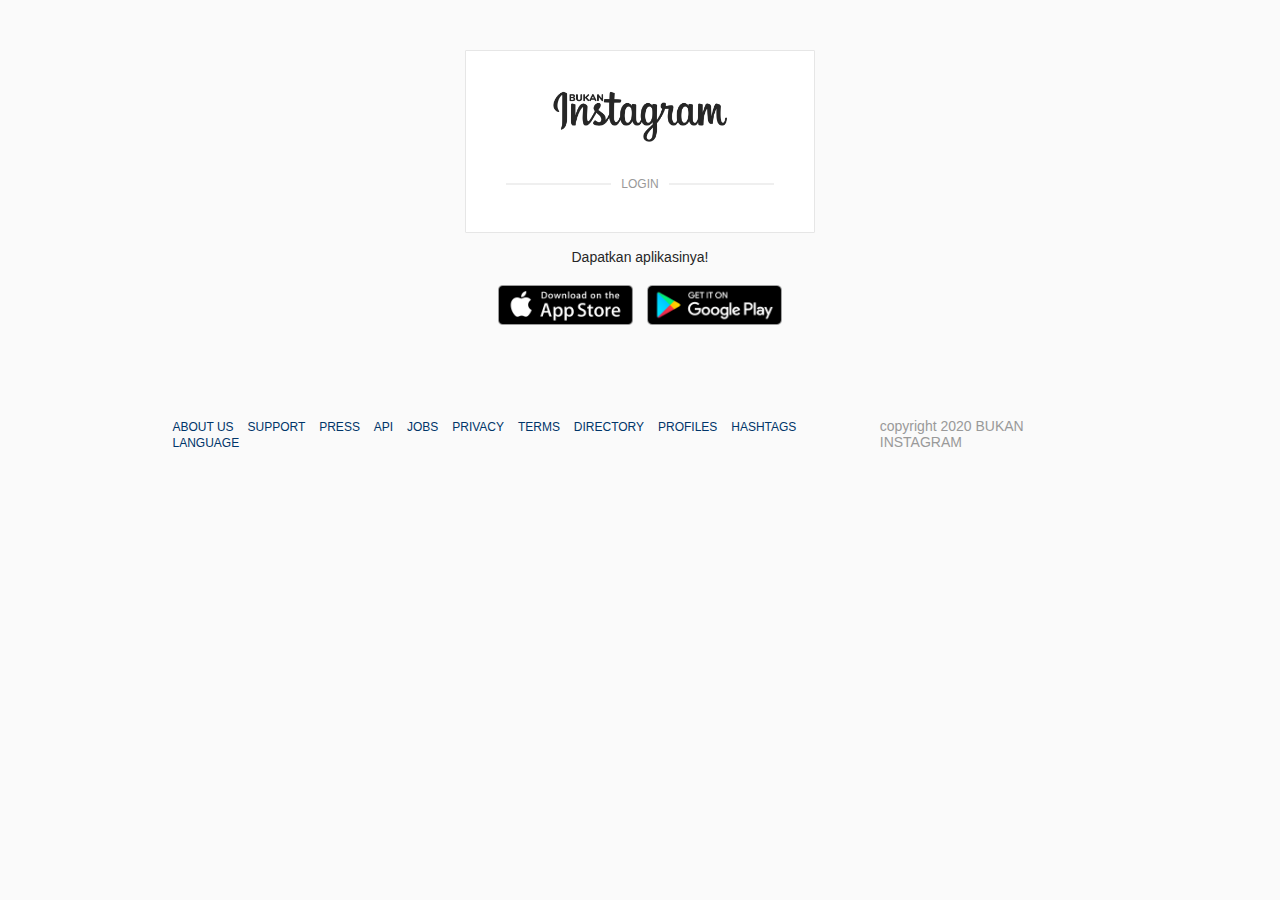
<file: bukan-instagram/index.html>
<!DOCTYPE html>
<!DOCTYPE html>
<html lang="en">
  <head>
    <meta charset="UTF-8">
    <meta name="viewport" content="width=device-width, initial-scale=1.0">
    <meta name="google-signin-scope" content="profile email">
    <meta name="google-signin-client_id" 
    content="1083399999907-of4jmtpb6tmdbcifc0isfe7o1our5hmi.apps.googleusercontent.com">
    <script src="https://apis.google.com/js/platform.js" async defer></script>
    <link rel="stylesheet" href="style.css">
    <title>Calculator</title>
  </head>
  <body>
    <div class="wrapper">
      <div class="header">
        <div class="top">
          <div class="logo">
            <img src="images/instagram.png" alt="instagram" style="width: 175px">
          </div>
          <div class="or">
            <div class="line"></div>
            <p>LOGIN</p>
            <div class="line"></div>
          </div>
          <div class="dif">
            <div class="gs">
              <div class="g-signin2" data-onsuccess="onSignIn" data-theme="dark"></div>
            </div>
            <div class="or logged onlylogged">
              <div class="line"></div>
              <p><a href="#" onclick="gotoDashboard();">Dashboard</a></p>
              <div class="line"></div>
            </div>
            <div class="or logged onlylogged">
              <div class="line"></div>
              <p><a href="#" onclick="onSignOut();">Sign out</a></p>
              <div class="line"></div>
            </div>
          </div>
        </div>
        <div>&nbsp;</div>
        <div class="apps">
          <p>Dapatkan aplikasinya!</p>
          <div class="icons">
            <a href="#"><img src="images/appstore.png" alt="appstore"></a>
            <a href="#"><img src="images/googleplay.png" alt="googleplay"></a>
          </div>
        </div>
      </div>
      <div class="footer">
        <div class="links">
          <ul>
            <li><a href="#">ABOUT US</a></li>
            <li><a href="#">SUPPORT</a></li>
            <li><a href="#">PRESS</a></li>
            <li><a href="#">API</a></li>
            <li><a href="#">JOBS</a></li>
            <li><a href="#">PRIVACY</a></li>
            <li><a href="#">TERMS</a></li>
            <li><a href="#">DIRECTORY</a></li>
            <li><a href="#">PROFILES</a></li>
            <li><a href="#">HASHTAGS</a></li>
            <li><a href="#">LANGUAGE</a></li>
          </ul>
        </div>
        <div class="copyright">
          copyright 2020 BUKAN INSTAGRAM
        </div>
      </div>
    </div>
  </body>
  <foot>
    <script src="login.js"></script>
  </foot>
  <div id="data"></div>
</html>
</file>
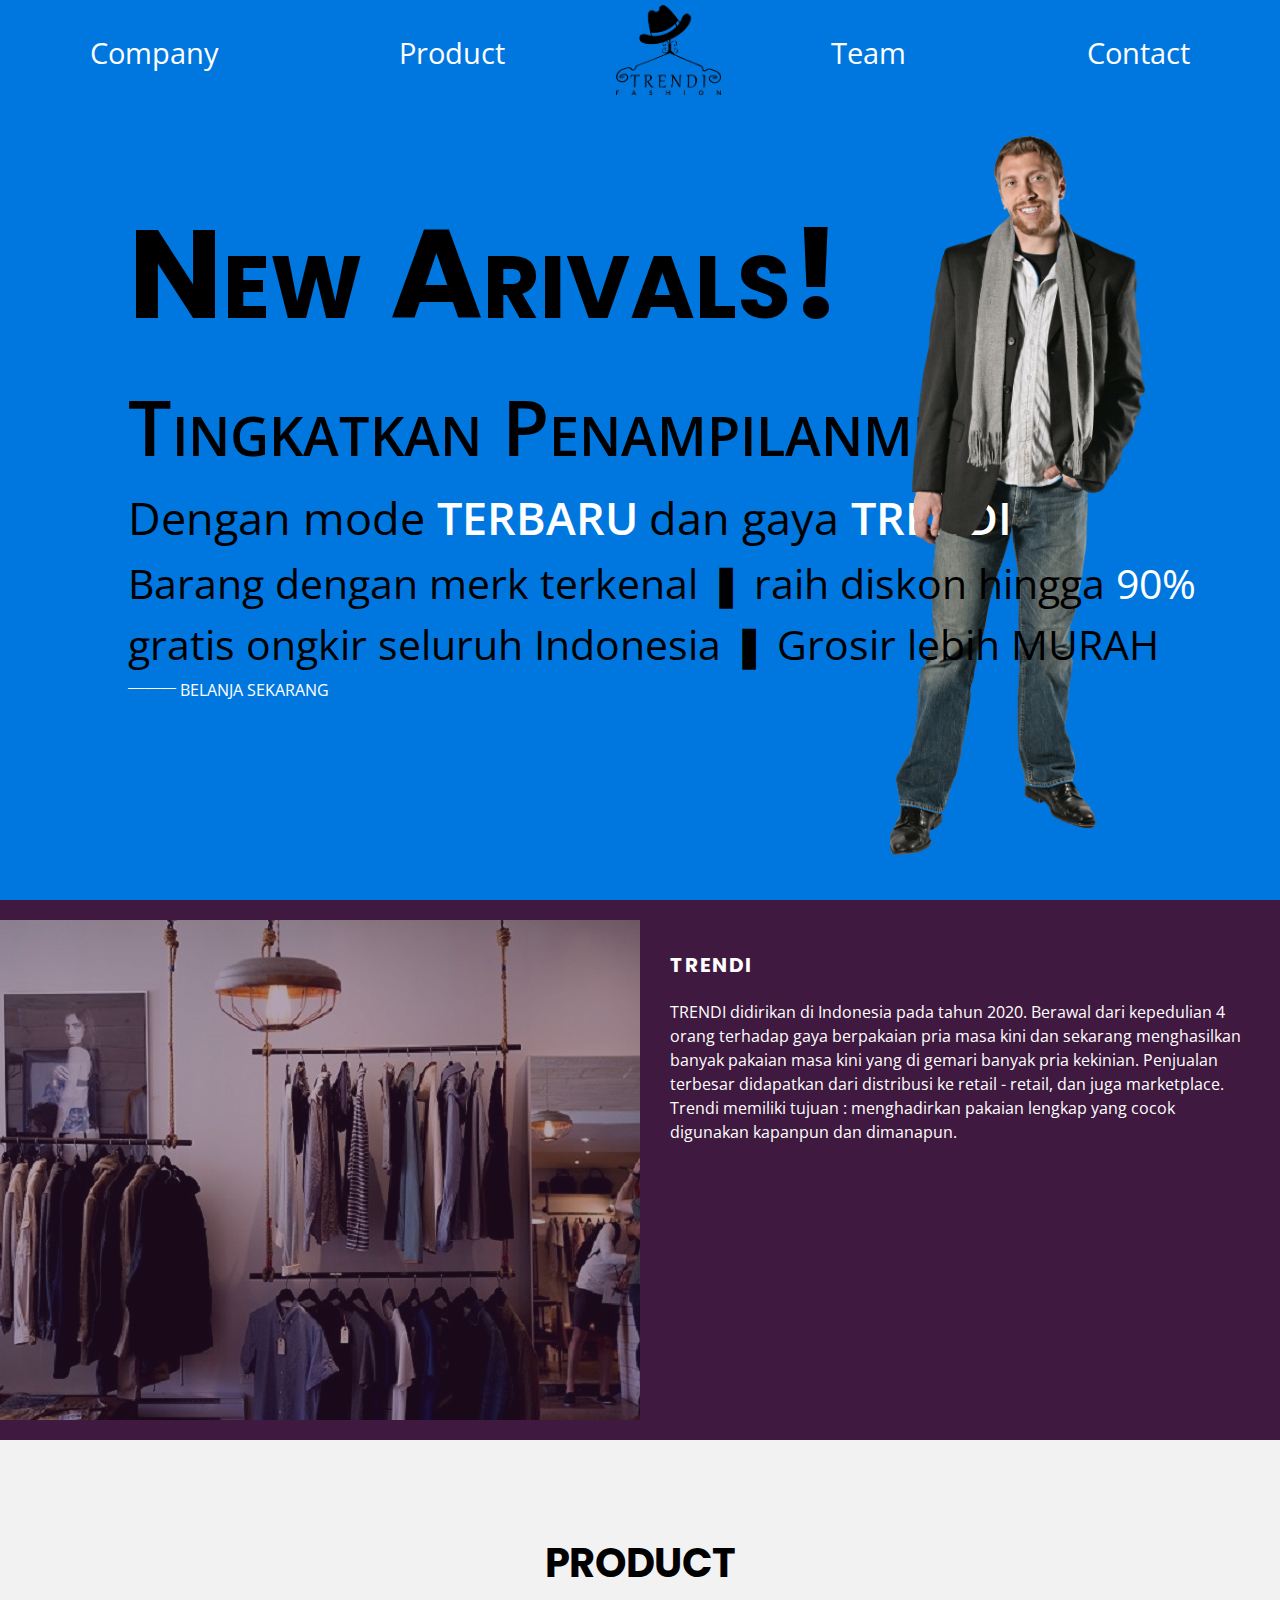
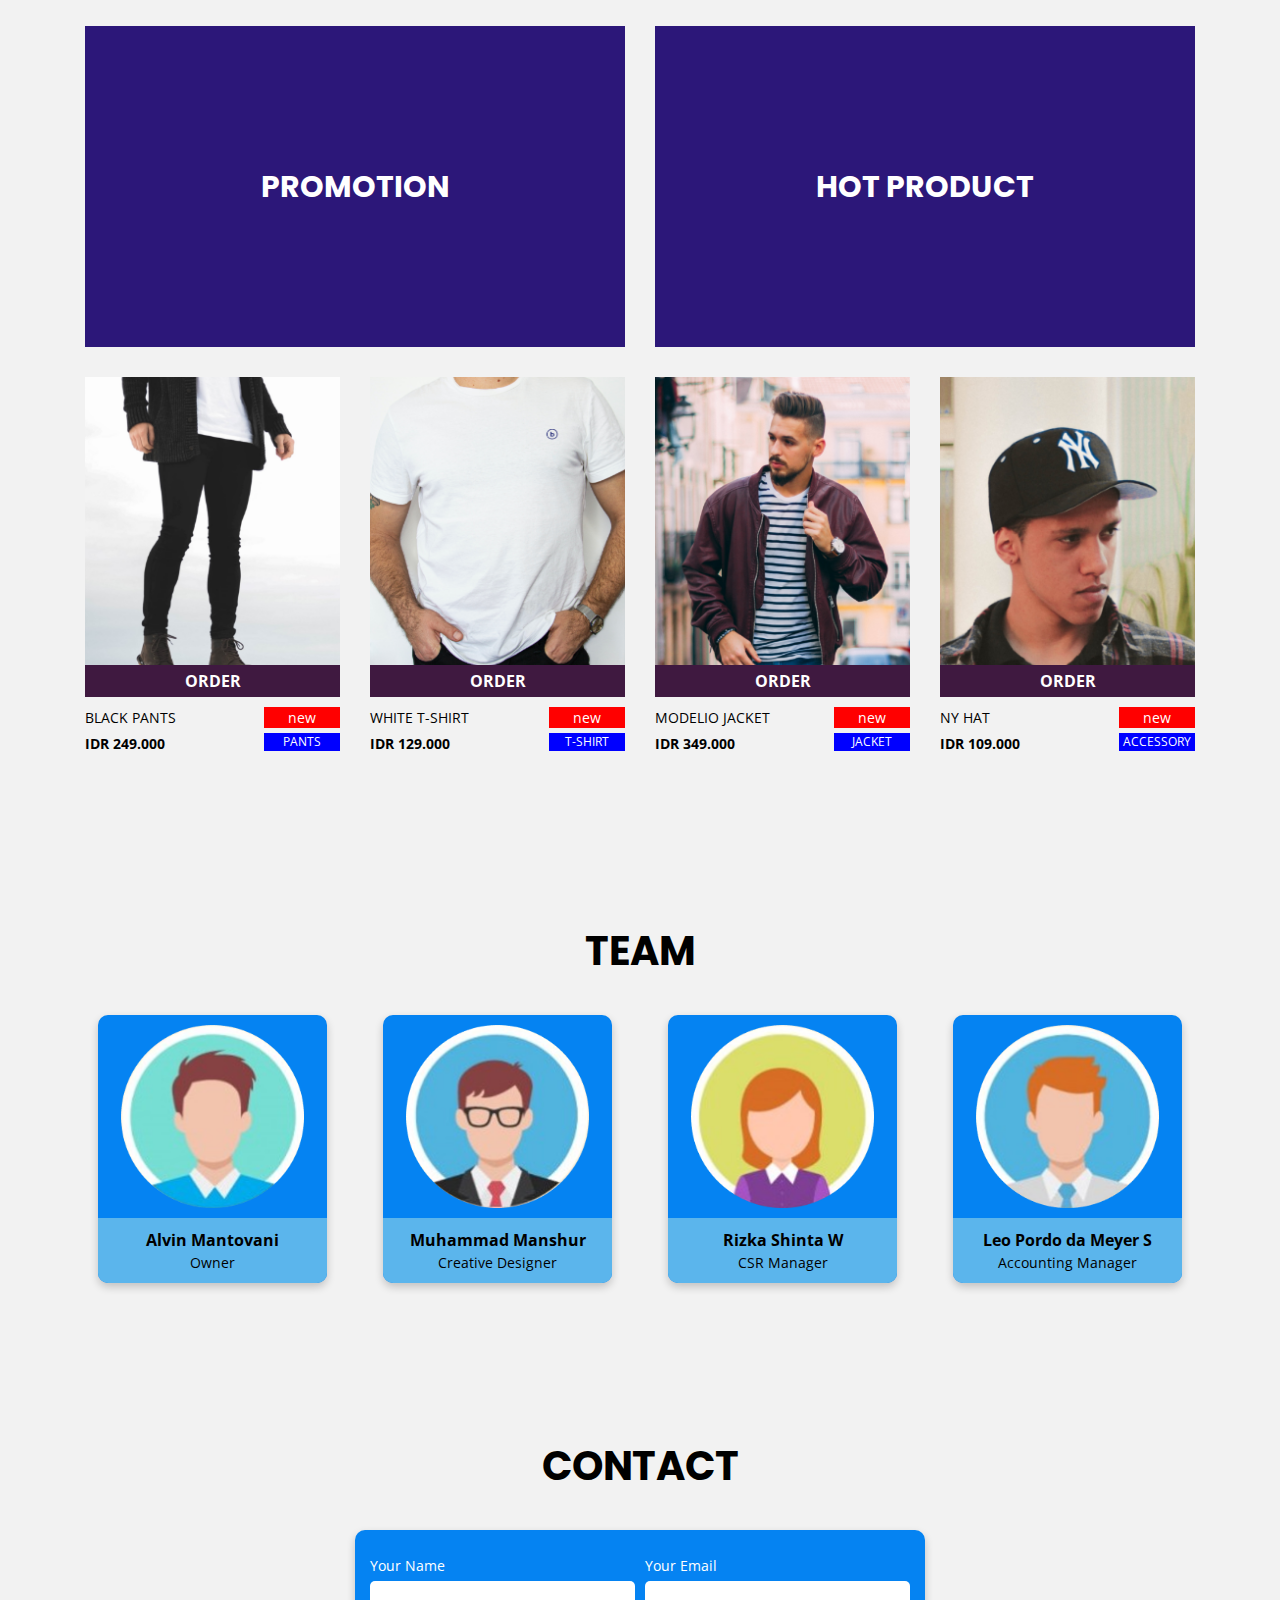
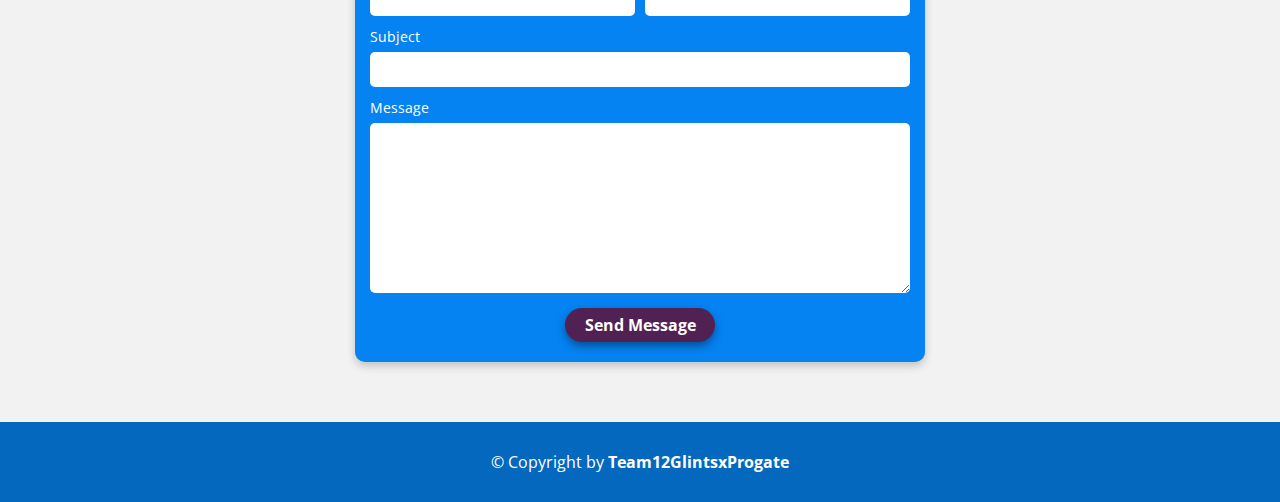
<file: glintsprogate/index.html>
<!DOCTYPE html>
<html>
    <head>
        <meta name="viewport" content="width=device-width, initial-scale=1.0, user-scalable=no">
        <link rel="stylesheet" href="assets\css\stylesheet.css">
        <link rel="stylesheet" href="assets\css\style.css">
        <link rel="icon" type="image/png" href="assets/img/favicon.png"/>
    </head>
    <body>
        <header>
            <!-- Start Top Navigator -->
            <div class="topNav ff-open">
                <div class="top-item top-menu">
                    <a onclick="goToElement('#about',this)">Company</a>
                    <a onclick="goToElement('#product',this)">Product</a>
                </div>
                <div class="top-item top-logo" onclick="goToElement('#',this)">
                    <img src="assets/img/logo.png"/>
                </div>
                <div class="top-item top-menu">
                    <a onclick="goToElement('#team',this)">Team</a>
                    <a onclick="goToElement('#contact',this)">Contact</a>
                </div>
                <div class="top-item dummy">

                </div>
            </div>
            <!-- End Top Navigator -->
        </header>
        <main>
            <!-- Start Introduction -->
            <section class="landingPage">
                <!-- Start Model -->
                <div class="model">
                    <img class="head" src="assets\img\landing-head.png" onmousedown="return false"/>
                    <img onmouseout="document.querySelector('.torso-item').innerHTML='0 Products';clearTimeout(myTimeout)" onmouseover="testfun('.torso-item',0,100,1000)" class="img-act torso" src="assets\img\landing-torso.png" onmousedown="return false" onclick="goToElement('#product',this.className)"/>
                    <div class="torso-line"></div>
                    <div class="torso-info info-box" onclick="goToElement('#product',this.className)">
                        <span>Torso</span>
                        <span class="torso-item item-value">0 Products</span>
                    </div>
        
                    <div class="dress">
                        <img class="img-act left-dress" src="assets\img\landing-left-dress.png" onmousedown="return false" onmousedown="return false"/>
                        <img class="img-act right-dress" src="assets\img\landing-right-dress.png" onmousedown="return false"/>
                    </div>
                    
                    <div class="shawl">
                        <img class="img-act left-shawl" src="assets\img\landing-left-shawl.png" onmousedown="return false"/>
                        <img class="img-act right-shawl" src="assets\img\landing-right-shawl.png" onmousedown="return false"/>
                    </div>
            
                    <img onmouseout="document.querySelector('.pants-item').innerHTML='0 Products';clearTimeout(myTimeout)" onmouseover="testfun('.pants-item',0,100,1000)" class="img-act pants" src="assets\img\landing-pants.png" onmousedown="return false" onclick="goToElement('#product',this.className)"/>
                    <div class="pants-line"></div>
                    <div class="pants-info info-box" onclick="goToElement('#product',this.className)">
                        <span>Pants</span>
                        <span class="pants-item item-value">0 Products</span>
                    </div>
        
                    <img onmouseout="document.querySelector('.shoes-item').innerHTML='0 Products';clearTimeout(myTimeout)" onmouseover="testfun('.shoes-item',0,100,1000)" class="img-act shoes" src="assets\img\landing-shoes.png" onmousedown="return false" onclick="goToElement('#product',this.className)"/>
                    <div class="shoes-line"></div>
                    <div class="shoes-info info-box" onclick="goToElement('#product',this.className)">
                        <span>Shoes</span>
                        <span class="shoes-item item-value">0 Products</span>
                    </div>
        
                    <img class="left-hand" src="assets\img\landing-left-hand.png">
                    <img class="right-hand" src="assets\img\landing-right-hand.png">
                </div>
                <!-- End Model -->
            </section>
            <!-- Start Detailed Page -->
            <section>
                <div class="bottomDetailed info-box" onclick="goToElement('#companyInfo',this.className)">
                    Click Here !
                    <svg viewBox="0 0 64 64" xmlns="http://www.w3.org/2000/svg" aria-labelledby="title"
                        aria-describedby="desc" role="img" xmlns:xlink="http://www.w3.org/1999/xlink">
                        <path d="M24 35H14V2h36v33H40"
                        stroke-width="2" stroke-miterlimit="10" stroke-linecap="round" stroke="#202020"
                        fill="none" data-name="layer2" stroke-linejoin="round"></path>
                        <path d="M32 20v41M21 48l11 13 11-13" stroke-width="2" stroke-miterlimit="10"
                        stroke-linecap="round" stroke="#202020" fill="none" data-name="layer1"
                        stroke-linejoin="round">
                        </path>
                    </svg>
                </div>
                <div class="companyInfo flex-center-m fd-column" id="companyInfo">
                    <div class="promo-head"><p class="ff-pop bold fs-big  fs-big-m m-0">New Arivals!</p></div>
                    <div class="promo-body">
                        <a class="first ff-open m-0 s-b">Tingkatkan Penampilanmu</a> <span class="ff-open">Dengan mode </span> <a class="highlight-promo ff-open s-b">TERBARU</a> <span class="ff-open">dan gaya </span><a class="highlight-promo ff-open s-b">TRENDI</a></div>
                    <div class="promo-description ff-open">Barang dengan merk terkenal ❚ raih diskon hingga <a style="color:white">90%</a><br>gratis ongkir seluruh Indonesia ❚ Grosir lebih MURAH</div>
                    <div style="color:white; padding-top: 2px" class="promo-foot ff-open">⎻⎻⎻ <a onclick="goToElement('#product',this)">BELANJA SEKARANG</a></div>
                </div>
            </section>
            <!-- End Detailed Page -->
            <!-- Start Section Company Info -->
            <section class="about" id="about">
                <div class="about-image flex-center">
                    <img src="assets/img/store.jpg" alt="">
                </div>
                <div class="about-info">
                    <h3 class="bold">TRENDI</h3>
                    <p><span>TRENDI</span> didirikan di Indonesia pada tahun 2020. Berawal dari kepedulian 4 orang terhadap gaya berpakaian pria masa kini dan sekarang menghasilkan banyak pakaian masa kini yang di gemari banyak pria kekinian. Penjualan terbesar didapatkan dari distribusi ke retail - retail, dan juga marketplace. Trendi memiliki tujuan : menghadirkan pakaian lengkap yang cocok digunakan kapanpun dan dimanapun.</p>
                </div>
            </section>
            <!-- End Section Company Info --> 
            <!-- Start Product Section -->
            <section id="product" class="product">
                <div class="container">
                    <h2>PRODUCT</h2>
                    <div class="product-content">
                        <div class="product-header">
                            <div class="product-promo">
                                <div class="card-promo flex-center">
                                    <p class="bold">promotion</p>
                                </div>
                            </div>
                            <div class="product-promo">
                                <div class="card-promo flex-center">
                                    <p class="bold">hot product</p>
                                </div>
                            </div>
                        </div>
                        <div class="product-main">
                            
                            <div class="product-items">
                                <div class="card-item">
                                    <img src="assets/img/product1.png" alt="">
                                    <div class="item-detail">
                                        <h5 class="m-0">Black Pants</h5>
                                        <p class="m-0">Material : Cotton Twill</p>
                                        <p class="m-0">Size : 28, 29, 30, 31, 32, 33, 34</p>
                                    </div>
                                    <a class="btn bold" href="">ORDER</a>
                                </div>
                                <div class="desc">
                                    <div class="desc-left fs-14">
                                        <p class="item-name">BLACK PANTS</p>
                                        <p class="price bold">IDR 249.000</p>
                                    </div>
                                    <div class="desc-right">
                                        <p class="new-item fs-14">new</p>
                                        <p class="category">PANTS</p>
                                    </div>
                                </div>
                            </div>

                            <div class="product-items">
                                <div class="card-item">
                                    <img src="assets/img/product2.png" alt="">
                                    <div class="item-detail">
                                        <h5 class="m-0">White T-Shirt</h5>
                                        <p class="m-0">Material : Cotton Combed 30s</p>
                                        <p class="m-0">Size : S, M, L, XL</p>
                                    </div>
                                    <a class="btn bold" href="">ORDER</a>
                                </div>
                                <div class="desc">
                                    <div class="desc-left fs-14">
                                        <p class="item-name">WHITE T-SHIRT</p>
                                        <p class="price bold">IDR 129.000</p>
                                    </div>
                                    <div class="desc-right">
                                        <p class="new-item fs-14">new</p>
                                        <p class="category">T-SHIRT</p>
                                    </div>
                                </div>
                            </div>

                            <div class="product-items">
                                <div class="card-item">
                                    <img src="assets/img/product3.png" alt="">
                                    <div class="item-detail">
                                        <h5 class="m-0">Modelio Jacket</h5>
                                        <p class="m-0">Material : Taslan Milky</p>
                                        <p class="m-0">Size : M, L, XL</p>
                                    </div>
                                    <a class="btn bold" href="">ORDER</a>
                                </div>
                                <div class="desc">
                                    <div class="desc-left fs-14">
                                        <p class="item-name">MODELIO JACKET</p>
                                        <p class="price bold">IDR 349.000</p>
                                    </div>
                                    <div class="desc-right">
                                        <p class="new-item fs-14">new</p>
                                        <p class="category">JACKET</p>
                                    </div>
                                </div>
                            </div>

                            <div class="product-items">
                                <div class="card-item">
                                    <img src="assets/img/product4.png" alt="">
                                    <div class="item-detail">
                                        <h5 class="m-0">Black Pants</h5>
                                        <p class="m-0">Material : Twill</p>
                                        <p class="m-0">Size : M, L, XL</p>
                                    </div>
                                    <a class="btn bold" href="">ORDER</a>
                                </div>
                                <div class="desc">
                                    <div class="desc-left fs-14">
                                        <p class="item-name">NY HAT</p>
                                        <p class="price bold">IDR 109.000</p>
                                    </div>
                                    <div class="desc-right">
                                        <p class="new-item fs-14">new</p>
                                        <p class="category">ACCESSORY</p>
                                    </div>
                                </div>
                            </div>

                        </div>
                    </div>
                </div>
            </section>
            <!-- End Product Section -->
            <!-- Start Team Section -->
            <section id="team" class="team">
                <div class="container">
                    <h2>TEAM</h2>
                    <div class="team-content">
                        <div class="team-member flex-center">
                            <div class="card-member flex-center">
                                <div class="card-rounded flex-center">
                                    <img src="assets/img/user1.png" alt="">
                                </div>
                                <div class="desc-member">
                                    <p class="name bold">Alvin Mantovani</p>
                                    <p class="role fs-14">Owner</p>
                                </div>
                            </div>
                        </div>
                        <div class="team-member flex-center">
                            <div class="card-member flex-center">
                                <div class="card-rounded flex-center">
                                    <img src="assets/img/user2.png" alt="">
                                </div>
                                <div class="desc-member">
                                    <p class="name bold">Muhammad Manshur</p>
                                    <p class="role fs-14">Creative Designer</p>
                                </div>
                            </div>
                        </div>
                        <div class="team-member flex-center">
                            <div class="card-member flex-center">
                                <div class="card-rounded flex-center">
                                    <img src="assets/img/user3.png" alt="">
                                </div>
                                <div class="desc-member">
                                    <p class="name bold">Rizka Shinta W</p>
                                    <p class="role fs-14">CSR Manager</p>
                                </div>
                            </div>
                        </div>
                        <div class="team-member flex-center">
                            <div class="card-member flex-center">
                                <div class="card-rounded flex-center">
                                    <img src="assets/img/user4.png" alt="">
                                </div>
                                <div class="desc-member">
                                    <p class="name bold">Leo Pordo da Meyer S</p>
                                    <p class="role fs-14">Accounting Manager</p>
                                </div>
                            </div>
                        </div>
                    </div>
                </div>
            </section>
            <!-- End Team Section -->
            <!-- Start Contact Section -->
            <section id="contact" class="contact">
                <div class="container">
                    <h2>CONTACT</h2>
                    <div class="contact-content flex-center">
                        <div class="card-contact">
                            <div class="form-row">
                                <div class="form-group">
                                    <label class="pb-1 fs-14" for="name bold">Your Name</label>
                                    <input class="pd b-none br" type="text">
                                </div>
                                <div class="form-group">
                                    <label class="pb-1 fs-14" for="name">Your Email</label>
                                    <input class="pd b-none br" type="text">
                                </div>
                            </div>
                            <div class="form-group">
                                <label class="pb-1 fs-14" for="name">Subject</label>
                                <input class="pd b-none br" type="text">
                            </div>
                            <div class="form-group">
                                <label class="pb-1 fs-14" for="name">Message</label>
                                <textarea class="pd b-none br" name="" id="" cols="30" rows="10"></textarea>
                            </div>
                            <div class="btn-message flex-center">
                                <a class="bold" href="">Send Message</a>
                            </div>
                        </div>
                    </div>
                </div>
            </section>
            <!-- End Contact Section -->
        </main>
        <footer>
            <div class="container">
                <p>&copy; Copyright by <span class="bold">Team12GlintsxProgate</span></p>
            </div>
            <!-- Footer Section -->
        </footer>
    </body>
    <foot>
        <script>
            var myTimeout;
            const testfun = (id, start, end, duration) => {
            var range = end - start;
            var current = start;
            var increment = end > start? 1 : -1;
            var stepTime = Math.abs(Math.floor(duration / range));
            var obj = document.querySelector(id);

            myTimeout = setTimeout(() => {
                var timer = setInterval(function() {
                current += increment;
                obj.innerHTML = `${current} Products`;
                if (current == end) {
                    clearInterval(timer);
                }
                }, stepTime);
            }, 3000);
            }
            
            const goToElement = (link,element=null) => {
                let thisEle =  document.querySelector(link)
                console.log(element.tagName)
                let Position = thisEle.getBoundingClientRect().top + window.pageYOffset - (screen.height*8/100)
                if( /Android|webOS|iPhone|iPad|iPod|BlackBerry|IEMobile|Opera Mini/i.test(navigator.userAgent) ) {
                    element.tagName == "A" 
                    ? window.scrollTo({top:Position,behavior:'smooth'}) 
                    : element.split(' ')[1] == "info-box" 
                    ? window.scrollTo({top:Position,behavior:'smooth'}) 
                    : null
                }else {
                    window.scrollTo({top:Position,behavior:'smooth'})
                }
            }

            window.onscroll = () => {
                fixIt()
            }
            topNav = document.querySelector('.topNav');
            topDesc = document.querySelector('.companyInfo');
            myDummy = document.querySelector('.dummy')
            const fixIt = () => {
                if (window.pageYOffset > screen.height*80/100) {
                    topNav.classList.add('stickTopNav')
                    topDesc.classList.add('topAdd')
                    myDummy.style.display = "none"
                }else if(window.pageYOffset > screen.height*2/100 && window.pageYOffset <= screen.height*10/100){
                    document.querySelector(':root').style.setProperty('--landscape-phone-top',`${2+(window.pageYOffset*100/screen.height)}vh`)
                }else {
                    topNav.classList.remove('stickTopNav')
                    topDesc.classList.remove('topAdd')
                    myDummy.style.display = "flex"
                }
            }
        </script>
    </foot>
</html>
</file>
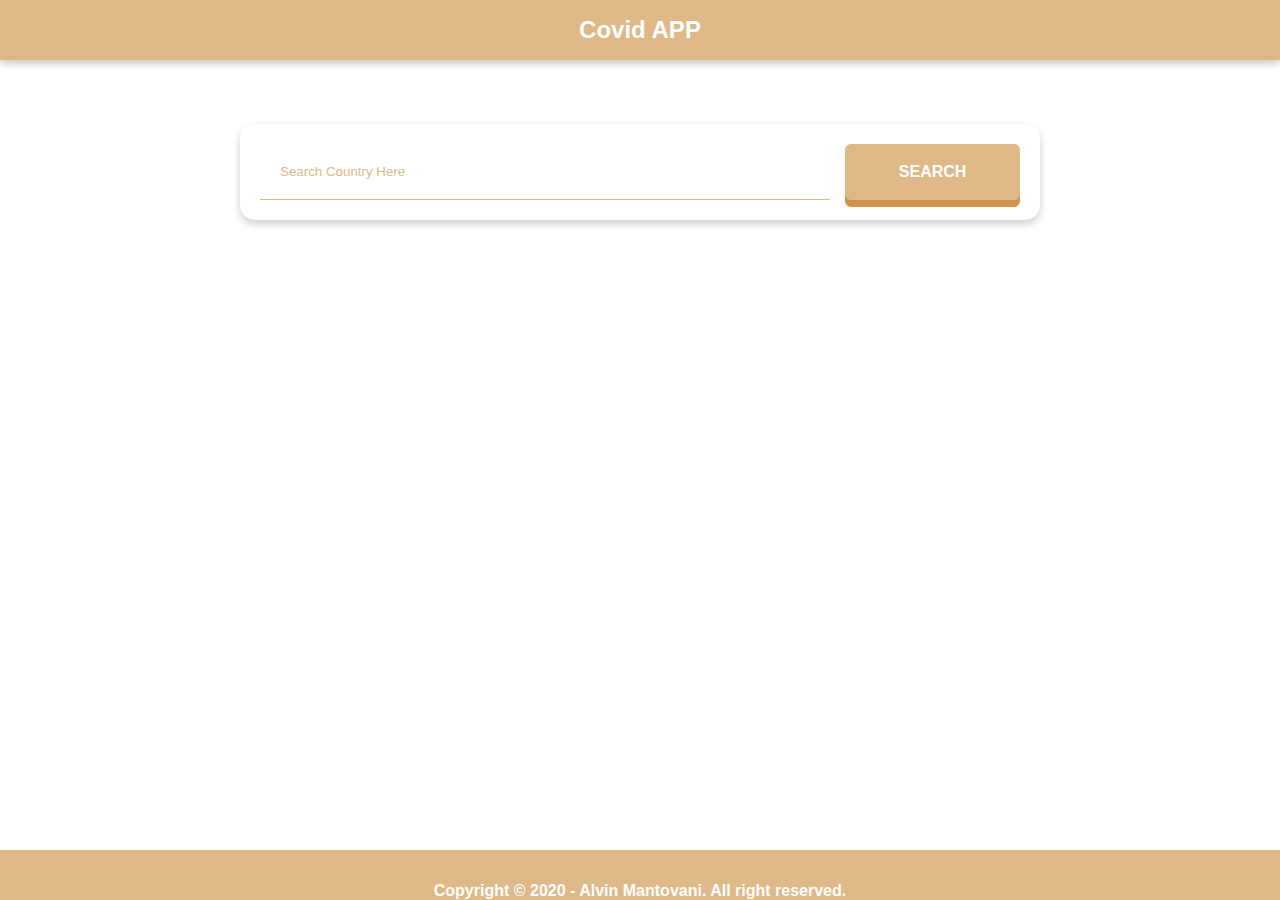
<file: simplecovid/index.html>
<!doctype html><html lang="en"><head><meta charset="UTF-8"><meta name="viewport" content="width=device-width,initial-scale=1"><title>Covid-19 APP</title></head><body><header><top-nav></top-nav></header><main><covid-info></covid-info><country-search></country-search></main><footer><bottom-nav></bottom-nav></footer><script src="bundle.js"></script></body></html>
</file>
<file: bukan-instagram/style.css>
@import url('https://fonts.googleapis.com/css?family=Creepster&font-display=swap');

* {
  margin:0;
  padding: 0;
  box-sizing: border-box;
  outline: none;
  list-style: none;
  text-decoration: none;
  font-family: 'Roboto', sans-serif;
}

body {
  background: #fafafa;
  font-size: 14px;
}

.wrapper .header {
  max-width: 350px;
  width: 100%;
  height: auto;
  margin: 50px auto;
}

.wrapper .header .top, 
.wrapper .signup {
  background: #fff;
  border: 1px solid #e6e6e6;
  border-radius: 1px;
  padding: 40px 40px 20px;
}

.wrapper .header .logo img {
  display: block;
  margin: 0 auto 35px;
}

.wrapper .header .form .input_field {
  margin-bottom: 5px;
}

.wrapper .header .form .input_field .input {
  width:100%;
  background:#fafafa;
  border: 1px solid #efefef;
  font-size: 12px;
  border-radius: 3px;
  color: #262626;
  padding: 10px;
}

.wrapper .header .form .input_field .input:focus {
  border: 1px solid #b2b2b2;
}

.wrapper .header .form .btn {
  margin: 10px 0;
  background-color: #3897f0;
  border: 1px solid #3897f0;
  border-radius: 4px;
  text-align: center;
  padding: 5px;
}

.wrapper .header .form .btn a {
  color: #fff;
  display: block;
}

.wrapper .header .or {
  display:flex;
  justify-content: space-between;
  align-items: center;
  height: 15px;
  margin: 15px 0 20px;
}

.wrapper .header .or.logged {
    display:none;
}

.wrapper .header .or .line {
  width: 105px;
  height: 2px;
  background: #efefef;
}

.wrapper .header .or p{
  color: #999;
  font-size: 12px;
}

.wrapper .dif .gs {
  display: flex;
  justify-content: center;
  align-items: center;
}

.wrapper .dif .forgot {
  font-size: 20px;
  text-align: center;
  margin-top: 20px;
}

.wrapper .dif .forgot a{
  color: #003569;
}

.wrapper .signup {
  margin: 10px 0 20px;
  padding: 25px 40px;
  text-align: center;
  color: #262626;
}

.wrapper .signup a {
  color: #3897f0;
}

.wrapper .apps {
  text-align: center;
  color: #262626;
}

.wrapper .apps p {
  margin-bottom: 20px;
}

.wrapper .apps a img {
  width: 135px;
  height: 40px;
  margin: 0 5px;
}

.footer {
  max-width: 935px;
  widtH: 100%;
  margin: 0 auto;
  padding: 40px 0;
  display: flex;
  justify-content: space-between;
}

.footer .links ul li {
  display: inline-block;
  margin-right: 10px;
}

.footer .links ul li a {
  color: #003569;
  font-size: 12px;
}

.footer .copyright {
  color: #999;
}
</file>
